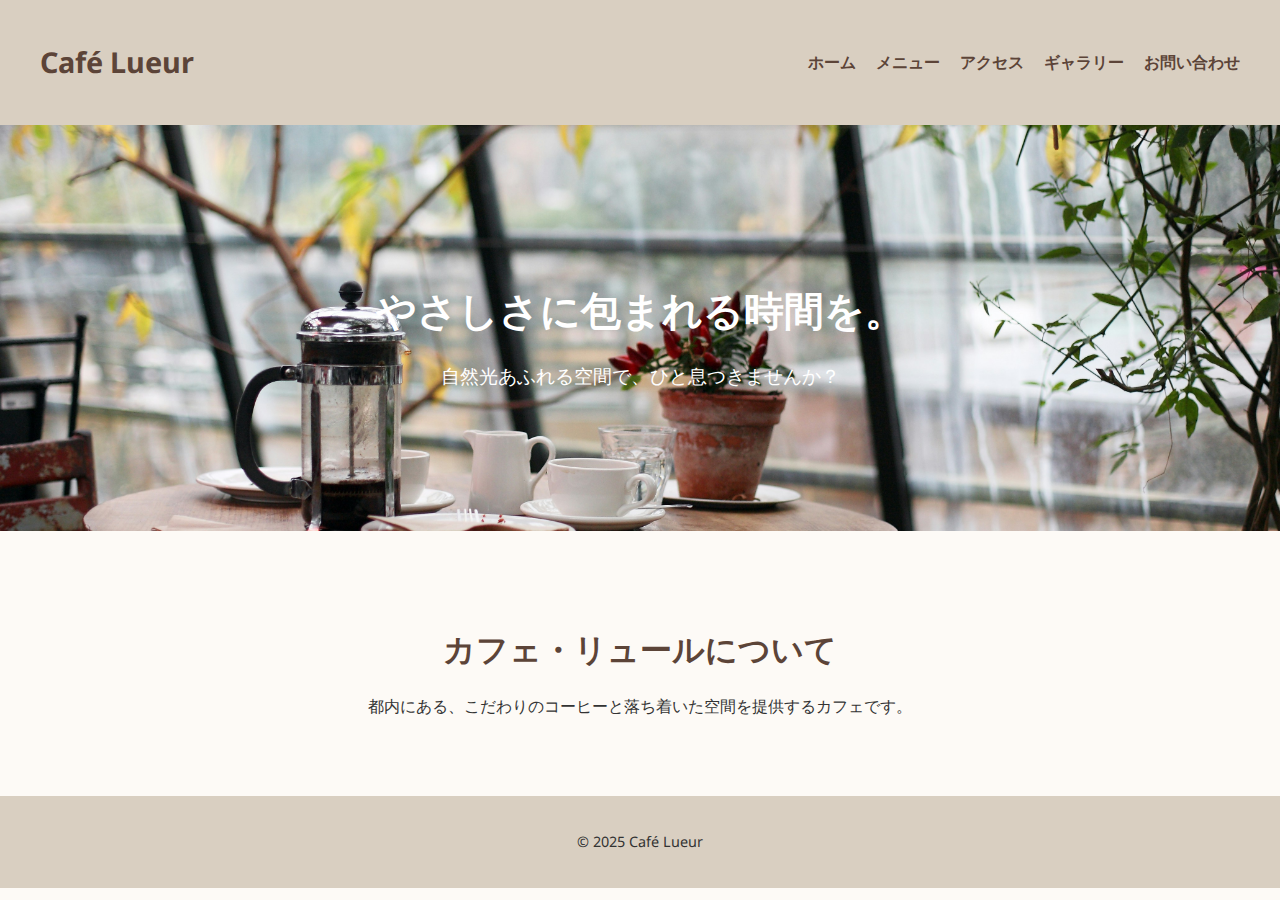
<file: index.html>
<!DOCTYPE html>
<html lang="ja">
<head>
  <meta charset="UTF-8" />
  <meta name="viewport" content="width=device-width, initial-scale=1.0" />
  <title>Café Lueur</title>
  <link rel="stylesheet" href="style.css" />
  <link href="https://fonts.googleapis.com/css2?family=Noto+Sans&display=swap" rel="stylesheet">
</head>
<body>

    <header>
        <h1 class="logo">Café Lueur</h1>
      
        <div class="hamburger" id="hamburger">
          <span></span>
          <span></span>
          <span></span>
        </div>
      
        <nav>
          <ul class="nav-list" id="nav-list">
            <li><a href="index.html">ホーム</a></li>
            <li><a href="menu.html">メニュー</a></li>
            <li><a href="access.html">アクセス</a></li>
            <li><a href="gallery.html">ギャラリー</a></li>
            <li><a href="contact.html">お問い合わせ</a></li>
          </ul>
        </nav>
      </header>

  <main>
    <section class="hero">
      <h2>やさしさに包まれる時間を。</h2>
      <p>自然光あふれる空間で、ひと息つきませんか？</p>
    </section>

    <section class="about">
      <h3>カフェ・リュールについて</h3>
      <p>都内にある、こだわりのコーヒーと落ち着いた空間を提供するカフェです。</p>
    </section>
  </main>

  <footer>
    <p>&copy; 2025 Café Lueur</p>
  </footer>

  <script src="main.js"></script>
</body>
</html>
</file>
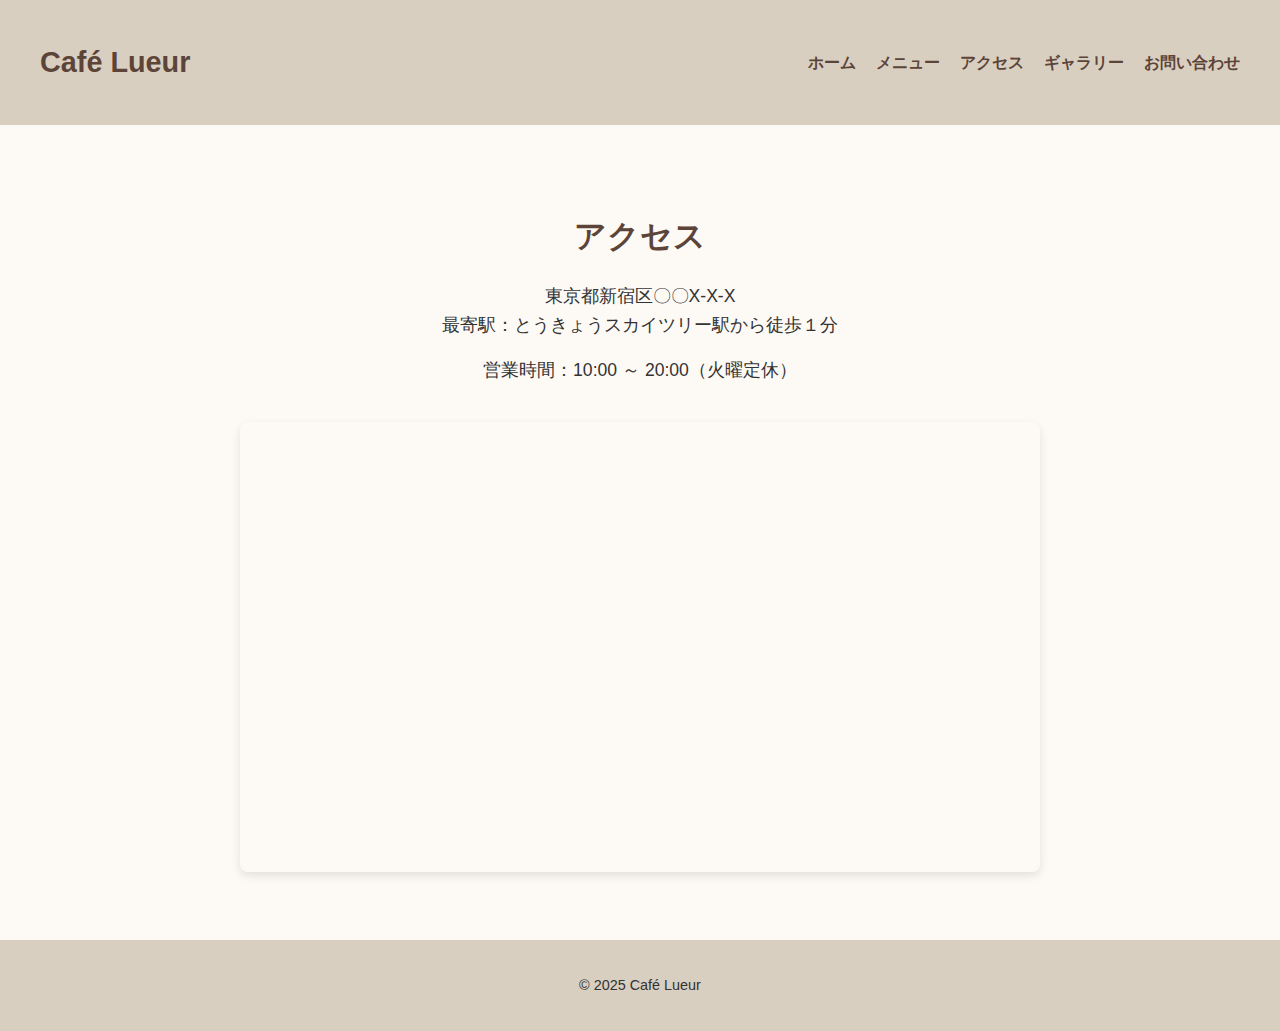
<file: access.html>
<!DOCTYPE html>
<html lang="ja">
<head>
    <meta charset="UTF-8" />
    <meta name="viewport" content="width=device-width, initial-scale=1.0" />
    <title>アクセス | Café Lueur</title>
    <link rel="stylesheet" href="style.css" />
</head>
<body>

    <header>
        <h1 class="logo">Café Lueur</h1>
        <div class="hamburger" id="hamburger">
            <span></span>
            <span></span>
            <span></span>
        </div>
        <nav>
            <ul class="nav-list" id="nav-list">
                <li><a href="index.html">ホーム</a></li>
                <li><a href="menu.html">メニュー</a></li>
                <li><a href="access.html">アクセス</a></li>
                <li><a href="gallery.html">ギャラリー</a></li>
                <li><a href="contact.html">お問い合わせ</a></li>
            </ul>
        </nav>
    </header>

    <main>
        <section class="access">
            <h2>アクセス</h2>
            <p>東京都新宿区〇〇X-X-X<br>最寄駅：とうきょうスカイツリー駅から徒歩１分</p>
            <p>営業時間：10:00 ～ 20:00（火曜定休）</p>

            <!-- Googleマップの埋め込み（任意） -->
            <iframe src="https://www.google.com/maps/embed?pb=!1m18!1m12!1m3!1d3239.656012663621!2d139.80804967481905!3d35.71008167257793!2m3!1f0!2f0!3f0!3m2!1i1024!2i768!4f13.1!3m3!1m2!1s0x60188ed0d12f9adf%3A0x7d1d4fb31f43f72a!2z5p2x5Lqs44K544Kr44Kk44OE44Oq44O8!5e0!3m2!1sja!2sjp!4v1747569790452!5m2!1sja!2sjp" 
            width="600" height="450" 
            style="border:0;" 
            allowfullscreen="" 
            loading="lazy" 
            referrerpolicy="no-referrer-when-downgrade"
            ></iframe>
        </section>
    </main>

    <footer>
        <p>&copy; 2025 Café Lueur</p>
    </footer>

    <script src="main.js"></script>
</body>
</html>
</file>
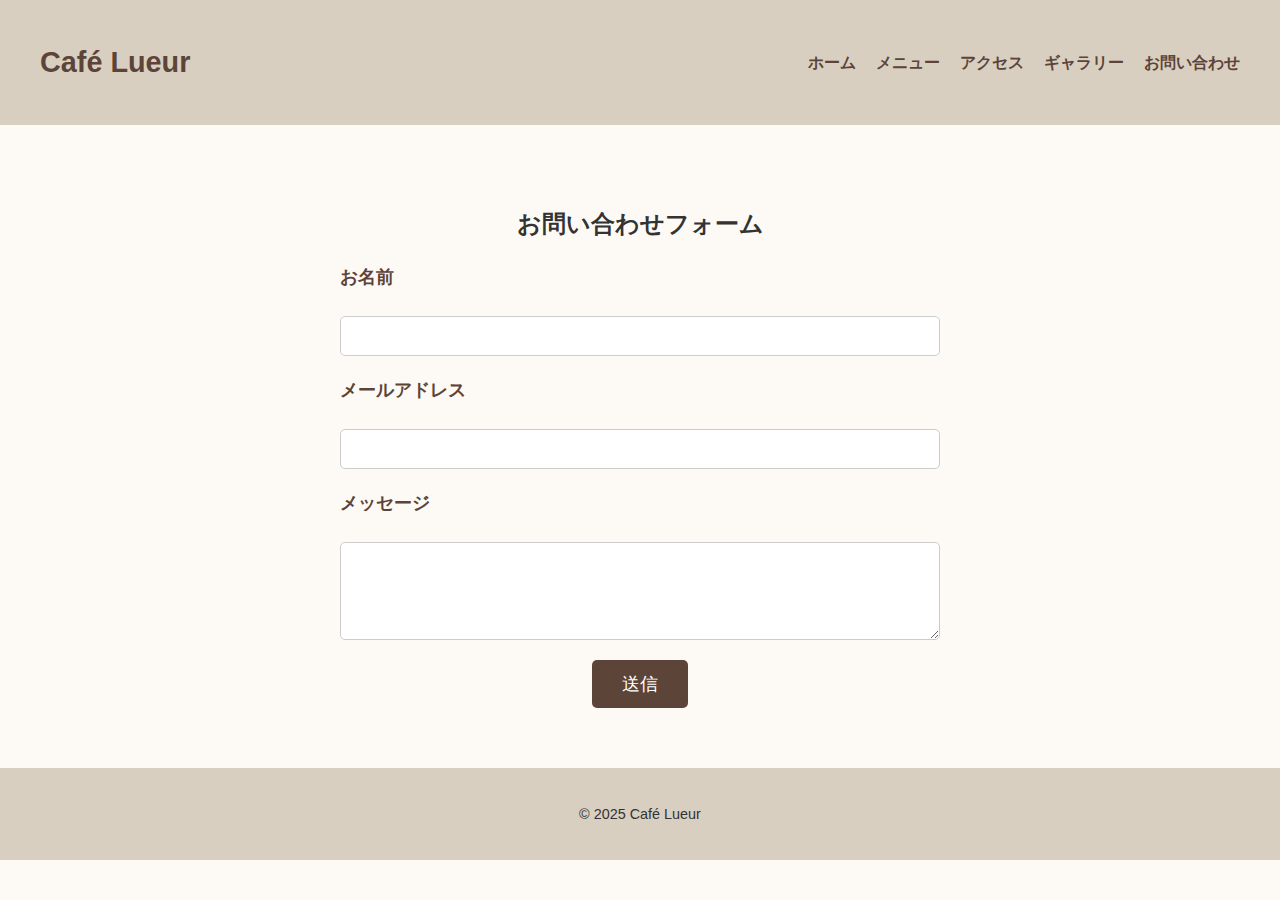
<file: contact.html>
<!DOCTYPE html>
<html lang="ja">
<head>
  <meta charset="UTF-8" />
  <meta name="viewport" content="width=device-width, initial-scale=1.0" />
  <title>お問い合わせ | Café Lueur</title>
  <link rel="stylesheet" href="style.css" />
</head>
<body>

  <header>
    <h1 class="logo">Café Lueur</h1>
    <div class="hamburger" id="hamburger">
      <span></span>
      <span></span>
      <span></span>
    </div>
    <nav>
      <ul class="nav-list" id="nav-list">
        <li><a href="index.html">ホーム</a></li>
        <li><a href="menu.html">メニュー</a></li>
        <li><a href="access.html">アクセス</a></li>
        <li><a href="gallery.html">ギャラリー</a></li>
        <li><a href="contact.html">お問い合わせ</a></li>
      </ul>
    </nav>
  </header>

  <main>
    <section class="contact">
      <h2>お問い合わせフォーム</h2>
      <form action="" method="POST">
        <label for="name">お名前</label>
        <input type="text" id="name" name="name" required>

        <label for="email">メールアドレス</label>
        <input type="email" id="email" name="email" required>

        <label for="message">メッセージ</label>
        <textarea id="message" name="message" rows="4" required></textarea>

        <button type="submit">送信</button>
      </form>
    </section>
  </main>

  <footer>
    <p>&copy; 2025 Café Lueur</p>
  </footer>

  <script src="main.js"></script>
</body>
</html>
</file>
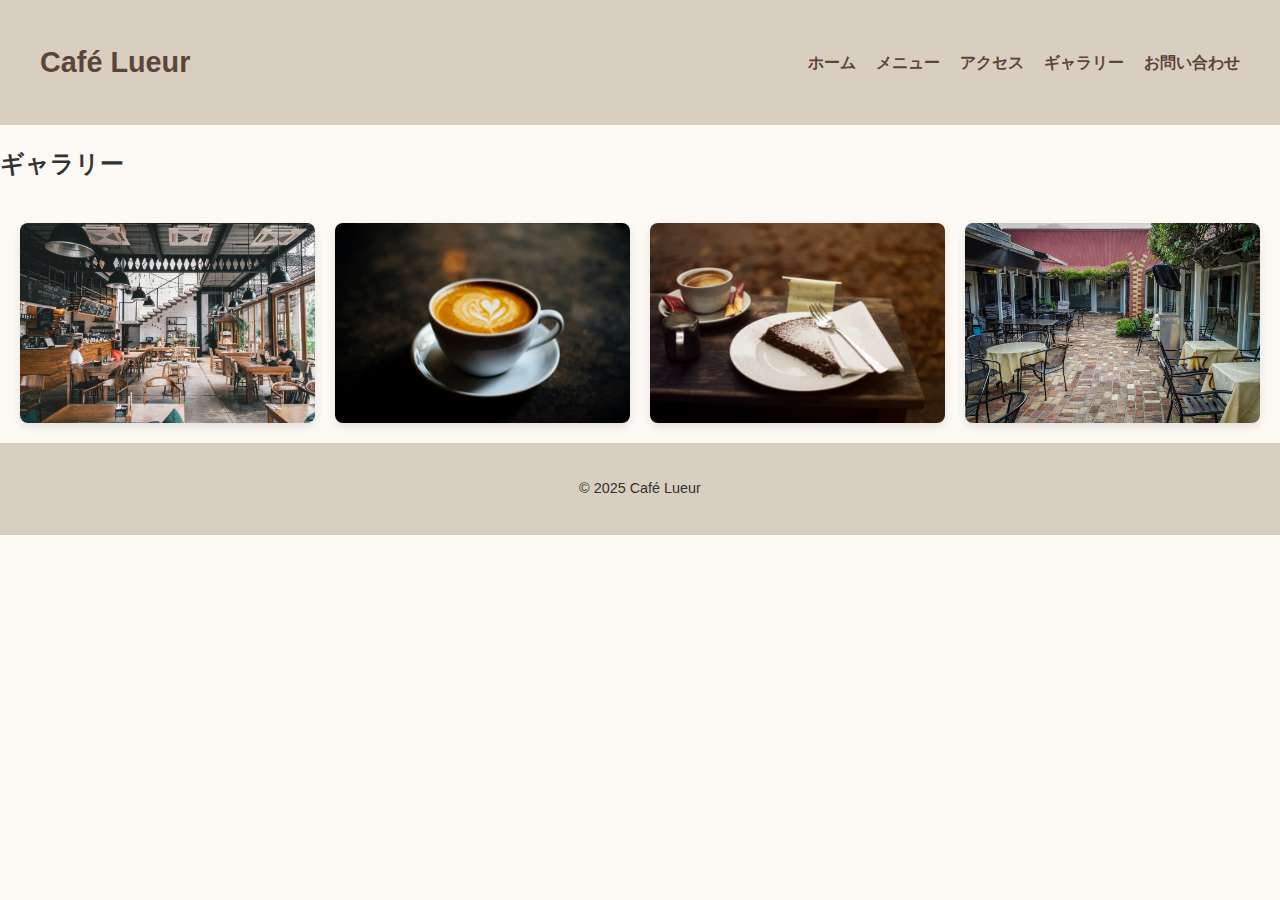
<file: gallery.html>
<!DOCTYPE html>
<html lang="ja">
<head>
    <meta charset="UTF-8" />
    <meta name="viewport" content="width=device-width, initial-scale=1.0" />
    <title>ギャラリー | Café Lueur</title>
    <link rel="stylesheet" href="style.css" />
</head>
<body>

    <header>
        <h1 class="logo">Café Lueur</h1>
        <div class="hamburger" id="hamburger">
            <span></span>
            <span></span>
            <span></span>
        </div>
        <nav>
            <ul class="nav-list" id="nav-list">
                <li><a href="index.html">ホーム</a></li>
                <li><a href="menu.html">メニュー</a></li>
                <li><a href="access.html">アクセス</a></li>
                <li><a href="gallery.html">ギャラリー</a></li>
                <li><a href="contact.html">お問い合わせ</a></li>
            </ul>
        </nav>
    </header>

    <main>
        <section class="gallery">
            <h2>ギャラリー</h2>
            <div class="gallery-grid">
                <img src="images/shawn-nmpW_WwwVSc-unsplash.jpg" alt="店内の様子">
                <img src="images/dani-ZLqxSzvVr7I-unsplash.jpg" alt="コーヒー">
                <img src="images/mariam-soliman-w9UGNdQkIGM-unsplash.jpg" alt="ケーキ">
                <img src="images/restaurant-435588_1280.jpg" alt="外観">
            </div>
        </section>
    </main>

    <footer>
        <p>&copy; 2025 Café Lueur</p>
    </footer>

    <script src="main.js"></script>
</body>
</html>
</file>
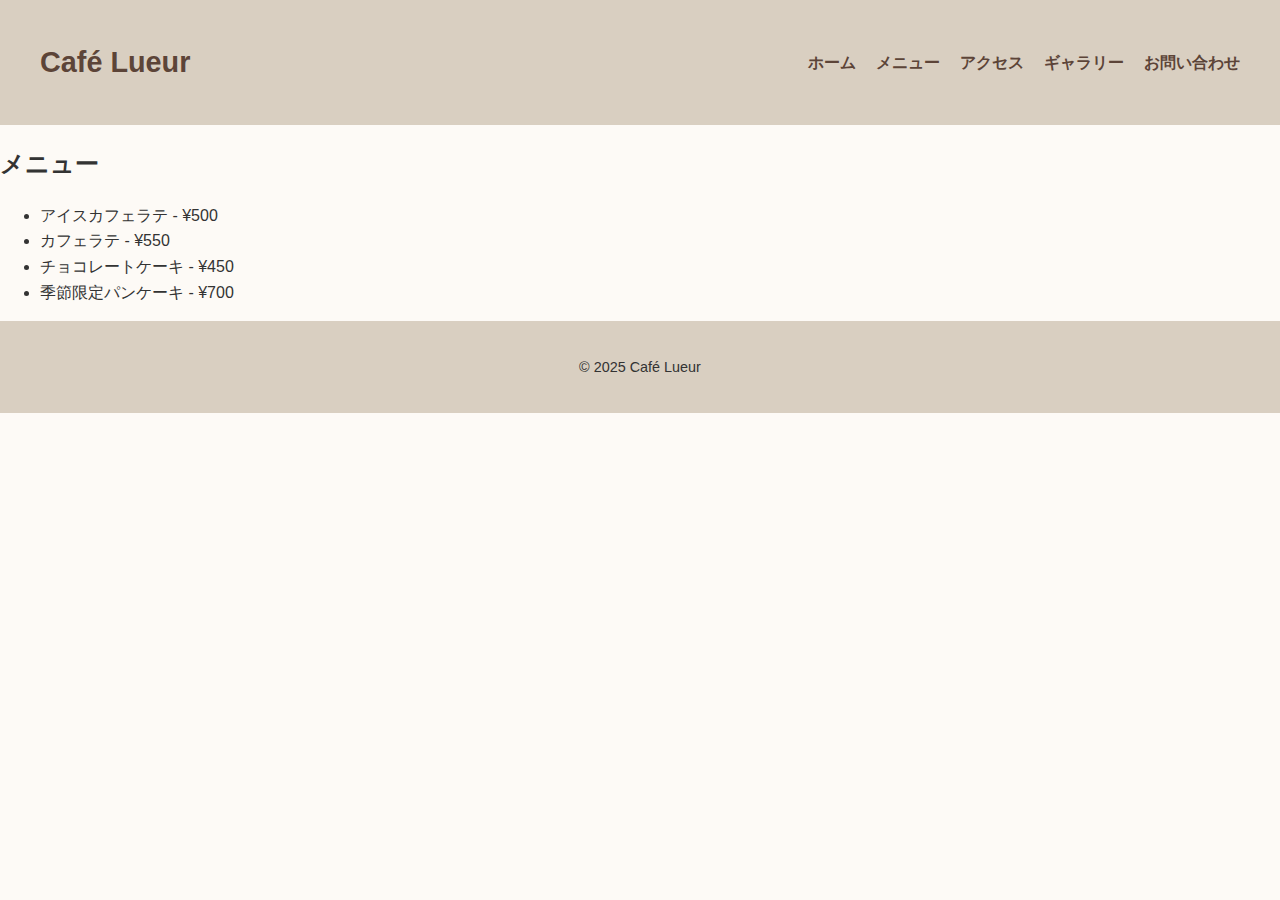
<file: menu.html>
<!DOCTYPE html>
<html lang="ja">
<head>
    <meta charset="UTF-8" />
    <meta name="viewport" content="width=device-width, initial-scale=1.0" />
    <title>メニュー | Café Lueur</title>
    <link rel="stylesheet" href="style.css" />
</head>
<body>

    <header>
        <h1 class="logo">Café Lueur</h1>
        <div class="hamburger" id="hamburger">
            <span></span>
            <span></span>
            <span></span>
        </div>
        <nav>
            <ul class="nav-list" id="nav-list">
                <li><a href="index.html">ホーム</a></li>
                <li><a href="menu.html">メニュー</a></li>
                <li><a href="access.html">アクセス</a></li>
                <li><a href="gallery.html">ギャラリー</a></li>
                <li><a href="contact.html">お問い合わせ</a></li>
            </ul>
        </nav>
    </header>

    <main>
        <section class="menu">
            <h2>メニュー</h2>
            <ul>
                <li>アイスカフェラテ - ¥500</li>
                <li>カフェラテ - ¥550</li>
                <li>チョコレートケーキ - ¥450</li>
                <li>季節限定パンケーキ - ¥700</li>
            </ul>
        </section>
    </main>

    <footer>
        <p>&copy; 2025 Café Lueur</p>
    </footer>

    <script src="main.js"></script>
</body>
</html>
</file>
<file: style.css>
body {
    margin: 0;
    padding: 0;
    font-family: 'Noto Sans', sans-serif;
    color: #333;
    background-color: #fdfaf6;
    line-height: 1.6;
}
  
/* ヘッダー */
header {
    display: flex;
    justify-content: space-between;
    align-items: center;
    background-color: #d9cfc1;
    padding: 20px 40px;
}
  
.logo {
    font-size: 1.8rem;
    font-weight: bold;
    color: #5c4438;
}
  
.nav-list {
    list-style: none;
    display: flex;
    gap: 20px;
    margin: 0;
    padding: 0;
}
  
.nav-list a {
    text-decoration: none;
    color: #5c4438;
    font-weight: bold;
    transition: color 0.3s;
}
  
.nav-list a:hover {
    color: #9c7a6e;
}
  
/* メインビジュアル（ヒーロー） */
.hero {
    background-image: url("images/kris-atomic-3b2tADGAWnU-unsplash.jpg"); /* あとで画像入れる場所 */
    background-size: cover;
    background-position: center;
    color: white;
    text-align: center;
    padding: 120px 20px;
}
  
.hero h2 {
    font-size: 2.5rem;
    margin-bottom: 10px;
}
  
.hero p {
    font-size: 1.2rem;
}
  
/* カフェ紹介セクション */
.about {
    padding: 60px 20px;
    max-width: 800px;
    margin: 0 auto;
    text-align: center;
}
  
.about h3 {
    font-size: 2rem;
    margin-bottom: 20px;
    color: #5c4438;
}
  
/* フッター */
footer {
    background-color: #d9cfc1;
    text-align: center;
    padding: 20px;
    font-size: 0.9rem;
}

/* ハンバーガーボタン（初期状態は非表示） */
.hamburger {
    display: none;
    flex-direction: column;
    justify-content: space-between;
    width: 25px;
    height: 20px;
    cursor: pointer;
}

.hamburger span {
    height: 3px;
    background: #5c4438;
    border-radius: 2px;
}
  
/* メディアクエリでスマホ用に切り替え */
@media (max-width: 768px) {
    .nav-list {
      display: none;
      flex-direction: column;
      gap: 10px;
      position: absolute;
      top: 80px;
      right: 20px;
      background-color: #fdfaf6;
      padding: 20px;
      box-shadow: 0 2px 5px rgba(0, 0, 0, 0.1);
    }
  
    .nav-list.active {
      display: flex;
    }
  
    .hamburger {
      display: flex;
    }

    .gallery-grid img {
        height: 150px; /* スマホでは少し低めにする */
    }

    .gallery-grid {
        grid-template-columns: 1fr; /* スマホでは1列にする */
    }
    
    .gallery-grid img {
        height: auto; /* 自然な高さに */
        aspect-ratio: 4 / 3; /* アスペクト比を揃える（モダンブラウザ対応） */
        object-fit: cover;
    }
}
  
/* フォームセクションのスタイル */
.contact {
    padding: 60px 20px;
    max-width: 600px;
    margin: 0 auto;
    text-align: center;
}
  
/* フォームのレイアウト */
form {
    display: flex;
    flex-direction: column;
    gap: 20px; /* フォーム要素間の間隔を調整 */
    align-items: center; /* 中央揃え */
}
  
/* 各フォーム要素のスタイル */
label {
    font-size: 1.1rem;
    font-weight: bold;
    color: #5c4438;
    align-self: flex-start; /* ラベルは左寄せ */
    margin-bottom: 5px;
}
  
input, textarea {
    width: 100%;
    padding: 10px;
    font-size: 1rem;
    border: 1px solid #ccc;
    border-radius: 5px;
    box-sizing: border-box; /* パディングを含めた幅指定 */
}
  
textarea {
    resize: vertical; /* テキストエリアの縦方向リサイズ */
}
  
button {
    background-color: #5c4438;
    color: white;
    padding: 12px 30px;
    font-size: 1.1rem;
    border: none;
    border-radius: 5px;
    cursor: pointer;
    transition: background-color 0.3s;
    align-self: center; /* ボタンを中央に配置 */
}
  
button:hover {
    background-color: #9c7a6e;
}

.gallery-grid {
    display: grid;
    grid-template-columns: repeat(auto-fit, minmax(250px, 1fr));
    gap: 20px;
    padding: 20px;
}
  
.gallery-grid img {
    width: 100%;
    height: 200px; /* 高さを固定して揃える */
    object-fit: cover; /* 中央を切り抜きで見た目をきれいに */
    border-radius: 8px;
    box-shadow: 0 4px 10px rgba(0, 0, 0, 0.1);
    transition: transform 0.3s ease;
}
  
.gallery-grid img:hover {
    transform: scale(1.03); /* ホバーで少し拡大するとオシャレ */
}

.access {
    padding: 60px 20px;
    max-width: 800px;
    margin: 0 auto;
    text-align: center;
}
  
.access h2 {
    font-size: 2rem;
    margin-bottom: 20px;
    color: #5c4438;
}
  
.access p {
    font-size: 1.1rem;
    line-height: 1.6;
    margin-bottom: 1em;
}
  
.access iframe {
    width: 100%;
    height: 450px;
    border: none;
    margin-top: 20px;
    box-shadow: 0 4px 10px rgba(0, 0, 0, 0.1);
    border-radius: 8px;
}
</file>
